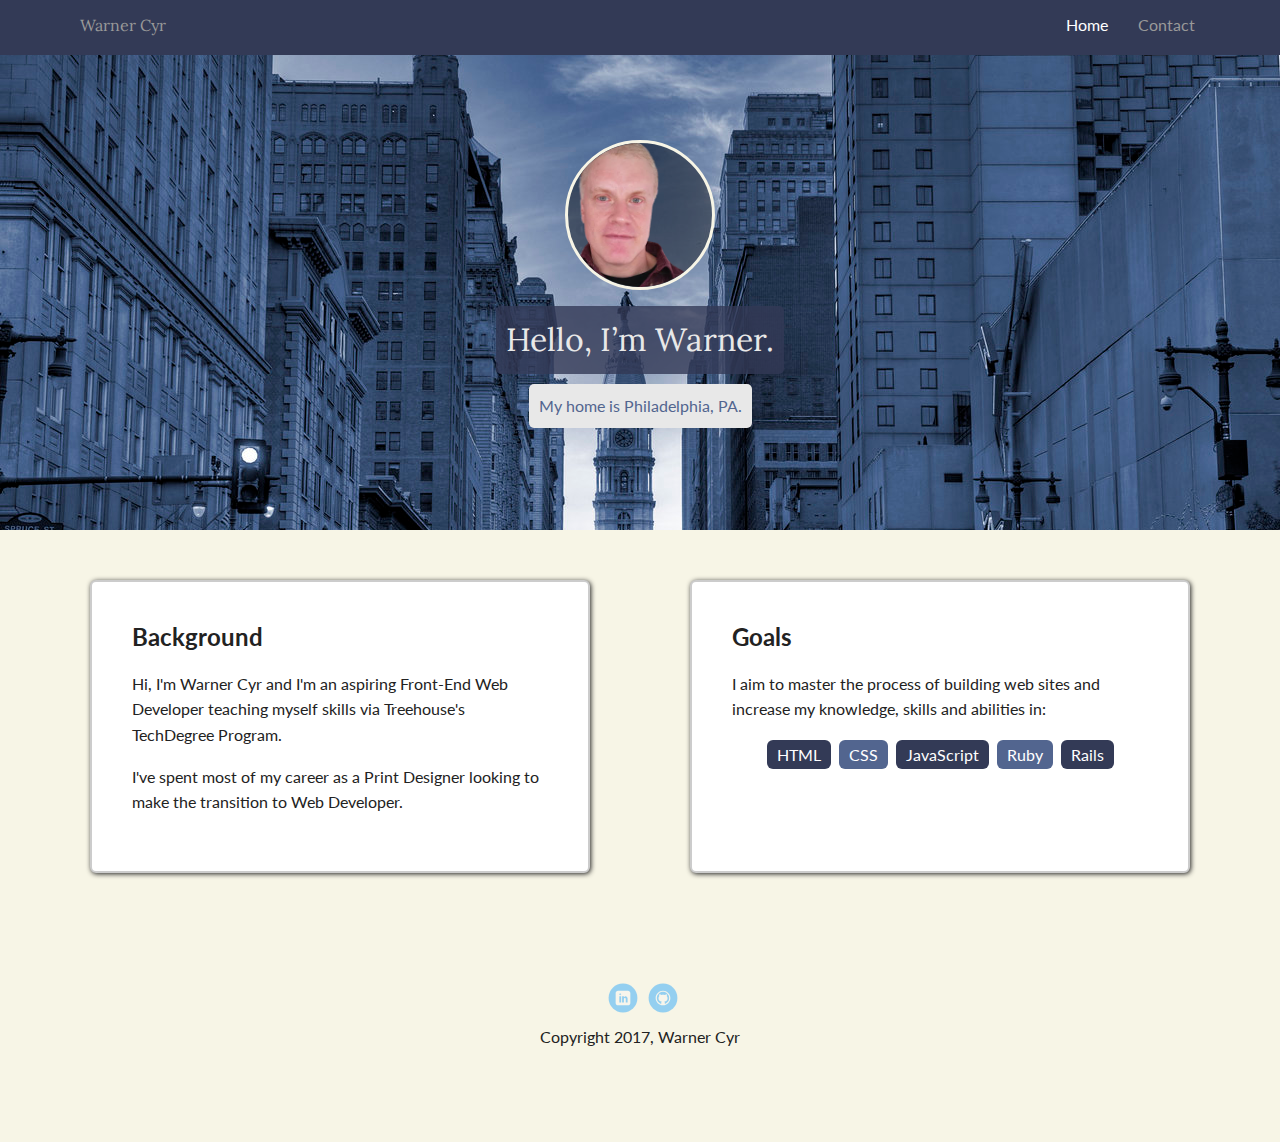
<file: index.html>
<!doctype html>
<html lang="en">
<head>
  <meta charset="utf-8">
  <title>Warner Cyr's Profile</title>
  <meta name="viewport" content="width=device-width, initial-scale=1.0">
<link href="https://fonts.googleapis.com/css?family=Lato:400,700|Lora:400,700,700i" rel="stylesheet">  
  <link rel="stylesheet" href="styles.css">
  </head>
  <body>

    <div class="main-nav">
        <ul class="nav">
            <li class="name">Warner Cyr</li>
          <li><a href="index.html" class="selected">Home</a></li>
          <li><a href="contact.html">Contact</a></li>
        </ul>
    </div>

    <header>
      <img src="images/me.png" alt="Photograph of Warner Cyr" class="profile-image">
      <h1 class="tag name">Hello, I’m Warner.</h1>
      <p class="tag location">My home is Philadelphia, PA.</p>
    </header>

    <main class="flex">
      <div class="card">
        <h2>Background</h2>
        <p>Hi, I'm Warner Cyr and I'm an aspiring Front-End Web Developer teaching myself skills via Treehouse's TechDegree Program.</p>
        <p>I've spent most of my career as a Print Designer looking to make the transition to Web Developer.</p>
      </div> 

      <div class="card">
        <h2>Goals</h2>
        <p>I aim to master the process of building web sites and increase my knowledge, skills and abilities in:</p>
        <ul class="skills">
          <li>HTML</li>
          <li>CSS</li>
          <li>JavaScript</li>
          <li>Ruby</li>
          <li>Rails</li>
        </ul>
      </div> 
      </main>
    <footer>
      <ul>
        <li><a href="https://www.linkedin.com/in/warner-cyr-1bb0b395?trk=nav_responsive_tab_profile" class="social linkedin">LinkedIn</a></li>
        <li><a href="https://github.com/warnerjcyr/Project-1-Personal-Profile-Page" class="social github">Github</a></li>
      </ul>
      <p class="copyright">Copyright 2017, Warner Cyr</p>
    </footer>
  </body>
  </html>
</file>
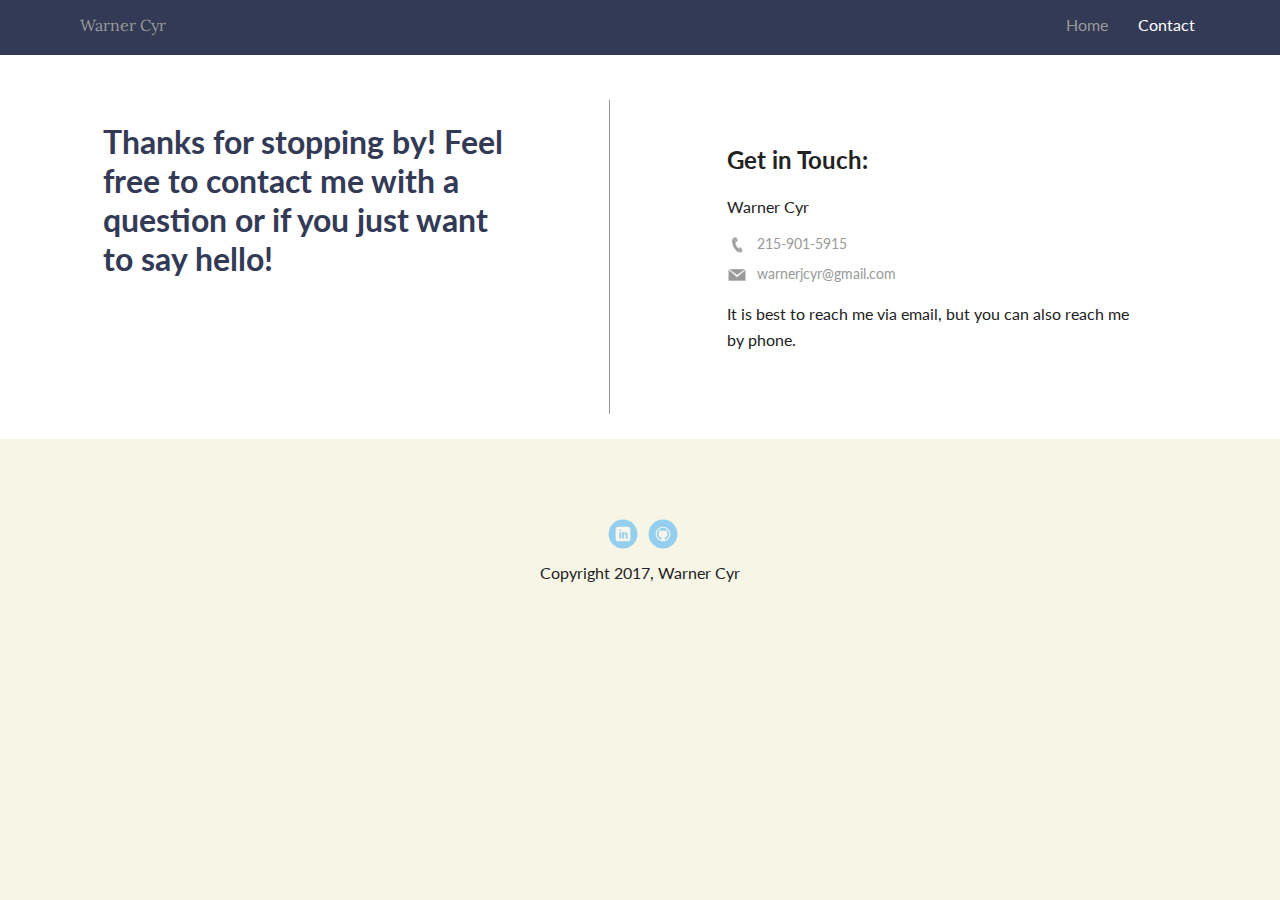
<file: contact.html>
<!doctype html>
<html lang="en">
<head>
  <meta charset="utf-8">
  <title>Warner Cyr's Profile</title>
  <meta name="viewport" content="width=device-width, initial-scale=1.0">
<link href="https://fonts.googleapis.com/css?family=Lato:400,700|Lora:400,700,700i" rel="stylesheet">  
  <link rel="stylesheet" href="styles.css">
  </head>
  <body class="contact-body">

    <div class="contact-nav">
        <ul class="nav">
          <li class="name">Warner Cyr</li>
          <li><a href="index.html">Home</a></li>
          <li><a href="contact.html" class="selected">Contact</a></li>
        </ul>
    </div>

    <div class="white">
        <main class="flex-contact">
      <div class="card-thanks">
        <h2>Thanks for stopping by! Feel free to contact me with a question or if you just want to say hello!</h2>
      </div>
        
        <div class="line"></div>

      <div class="card-contact">
        <h2>Get in Touch:</h2>
        <p>Warner Cyr</p>
        <ul class="contact-info">
          <li class="phone"><a href="tel:215-901-5915">215-901-5915</a></li>
          <li class="mail"><a href="warnerjcyr@gmail.com">warnerjcyr@gmail.com</a></li>
        </ul>
        <p>It is best to reach me via email, but you can also reach me by phone.</p>
      </div> 
      </main>
        </div>
    <footer class="contact-footer">
      <ul>
        <li><a href="https://www.linkedin.com/in/warner-cyr-1bb0b395?trk=nav_responsive_tab_profile" class="social linkedin">LinkedIn</a></li>
        <li><a href="https://github.com/warnerjcyr/Project-1-Personal-Profile-Page" class="social github">Github</a></li>
      </ul>
      <p class="copyright">Copyright 2017, Warner Cyr</p>
    </footer>
  </body>
  </html>
</file>
<file: styles.css>
/* colors:
eggshell: #f7f5e6;
dark blue: #333a56;
light blue: #52658f;
gray: #e8e8e8;
white: #fff;
 */

/*fonts:
Lato: san-serif
Lora: serif


/* Global Layout Set-up */
* { 
  box-sizing: border-box;
}
  
body {
  margin: 0;
  padding: 0;
  text-align: center;
  font-family: 'Lato', sans-serif;
  color: #222;
  background: #f7f5e6;
/*   background: #a9bdb0;*/
}

h1 {
    font-family: 'Lora', serif;
    font-weight: 400;
}

h2 {
    font-family: 'Lato', sans-serif;
}


/* Link Styles */

a {
  text-decoration: none;
  color: #999;
}
a:hover {
  color: #6633ff;
}

.contact-info a:hover {
  color: #333a56;
}

/* Section Styles */

.main-nav {
  width: 100%;
  background: #333a56;
  min-height: 30px;
  padding: 10px;
  position: fixed;
  text-align: center;
}

.nav {
  display: flex;
  justify-content: space-around;
  font-weight: 400;
  list-style-type: none;
  margin: 0 auto;
  padding: 0px;
}

.nav li {
  padding: 5px 10px 10px 10px;
}

/* NAV LINK */

.nav a {
  transition: all .5s;
  padding: 5px;
}
.nav a:hover {
  color: #999;
  border-style: solid;
  border-width: thin;
  border-color: #fff;
}

a.selected {
  color: white;
}

.name {
    font-family: 'Lora', serif;
    display: block;
    margin-right: auto;
    color: #999;
}

.name a:hover {
    border-style: none;
}

header {
  min-height: 470px;
  text-align: center;
  background: url('images/philadelphia.jpg') no-repeat top center ;
  background-size: cover;
  overflow: hidden;
  padding-top: 60px;
  transition: all .5s;
}

header {
  line-height: 1.5;
}

header .profile-image {
  background-color: rgba(0, 0, 0, 0.4);
  margin-top: 50px;
  width: 150px;
  height: 150px;
  border-radius: 50%;
  border: 3px solid #f7f5e6;
  transition: all .5s;
}

header .profile-image:hover {
  transform: scale(1.2) rotate(5deg);
}

.tag {
  background-color: rgba(51, 58, 86, 0.8);
  color: #e8e8e8;
  padding: 10px;
  border-radius: 5px;
  display: table;
  margin: 10px auto;
} 
.location {
  background-color: #e8e8e8;
  color: #52658f;
}

.flex {
    background-color: #f7f5e6;
}

.card {
  margin: 30px;
  padding: 20px 40px 40px;
  max-width: 500px;
  text-align: left;
  background: #fff;
  border: 2px solid #ccc;
  border-radius: 6px;
  padding: 20px 40px 40px;
  transition: all .5s;
  box-shadow: 1px 1px 5px #222;
}

 .card:hover {
    border-color: #333a56;   
  }

ul.skills {
  padding: 0;
  text-align: center;
}

.skills li {
  border-radius: 6px;
  display: inline-block;
  background: #52658f;
  color: white;
  padding: 5px 10px;
  margin: 2px;
}

.skills li:nth-child(odd) {
  background: #333a56;
}

footer {
  width: 100%;
  min-height: 30px;
  padding: 40px 0 40px 0;
}

footer .copyright {
  top: -8px;
  font-size: .75em;
}

footer ul {
  list-style-type: none;
  margin: 0;
  padding: 0;
}

footer ul li {
  display: inline-block;
}

a.social {
  display: inline-block;
  text-indent: -9999px;
  margin-left: 5px;
  width: 30px;
  height: 30px;
  background-size: 30px 30px;
  opacity: .4;
  transition: all .5s;
}

a.twitter {
  background-image: url(images/twitter.svg);
}

a.linkedin {
  background-image: url(images/linkedin.svg);
}

a.github {
  background-image: url(images/github.svg);
}

a.social:hover {
  opacity: 1;
}

.clearfix {
  clear: both;
}

/* CONTACT PAGE */

.contact-body {
    background-color: #f7f5e6;
}

.contact-nav {
  width: 100%;
/*  background: rgba(0, 0, 0, 0.7);*/
  background: #333a56;
  min-height: 30px;
  padding: 10px;
  text-align: center;
}

.contact-info {
  list-style: none;
  padding: 0;
  margin: 0;
  font-size: 0.9em;
  
}

.contact-info a {
  display: block;
  min-height: 20px;
  background-repeat: no-repeat;
  background-size: 20px 20px;
  padding: 0 0 0 30px;
  margin: 0 0 10px;
}

.contact-info li.phone a {
  background-image: url('images/phone1.png');
}

.contact-info li.mail a {
  background-image: url('images/mail1.png');
}

.white {
    background-color: #fff;
}

.flex-contact {
    background-color: #fff;
}

.line {
    border-bottom-style: solid;
    border-bottom-width: thin;
    border-color: #999;
    margin: 5px 30px;
}

.card-thanks {
  padding: 20px 40px 40px;
  max-width: 500px;
  text-align: left;
  transition: all .5s;
}

.card-contact {
  margin: 30px;
  padding: 20px 40px 40px;
  max-width: 500px;
  text-align: left;
  background: #fff;
  transition: all .5s;
}

.card-thanks h2 {
    font-size: 2em;
    color: #333a56;
}

.contact-footer {
    background-color: #f7f5e6;
}


/* Styles for larger screens */
@media screen and (min-width: 720px) {
  
.flex {
    display: -ms-flexbox;      /* TWEENER - IE 10 */
    display: flex; 
    max-width: 1200px;
    -ms-flex-pack: distribute;
    justify-content: space-around;
    margin: 0 auto;
  }
    
    
.flex-contact {
    display: -ms-flexbox;      /* TWEENER - IE 10 */
    display: flex; 
    max-width: 1200px;
    -ms-flex-pack: distribute;
    justify-content: space-around;
    margin: 0 auto;
  }

header {
    min-height: 530px;
    padding-top: 90px;
    transition: all .5s;
  }

.nav {
    max-width: 1200px;
    padding: 0 30px;
  }

    
main {
    padding-top: 20px;
  }

main p {
    line-height: 1.6em;
  }
    
    
.line {
    border-right-style: solid;
    border-right-width: thin;
    border-color: #999;
    margin: 25px 0;
}

footer {
    font-size: 1.3em;
    max-width: 1200px;
    margin: 40px auto;
  }

}
</file>
